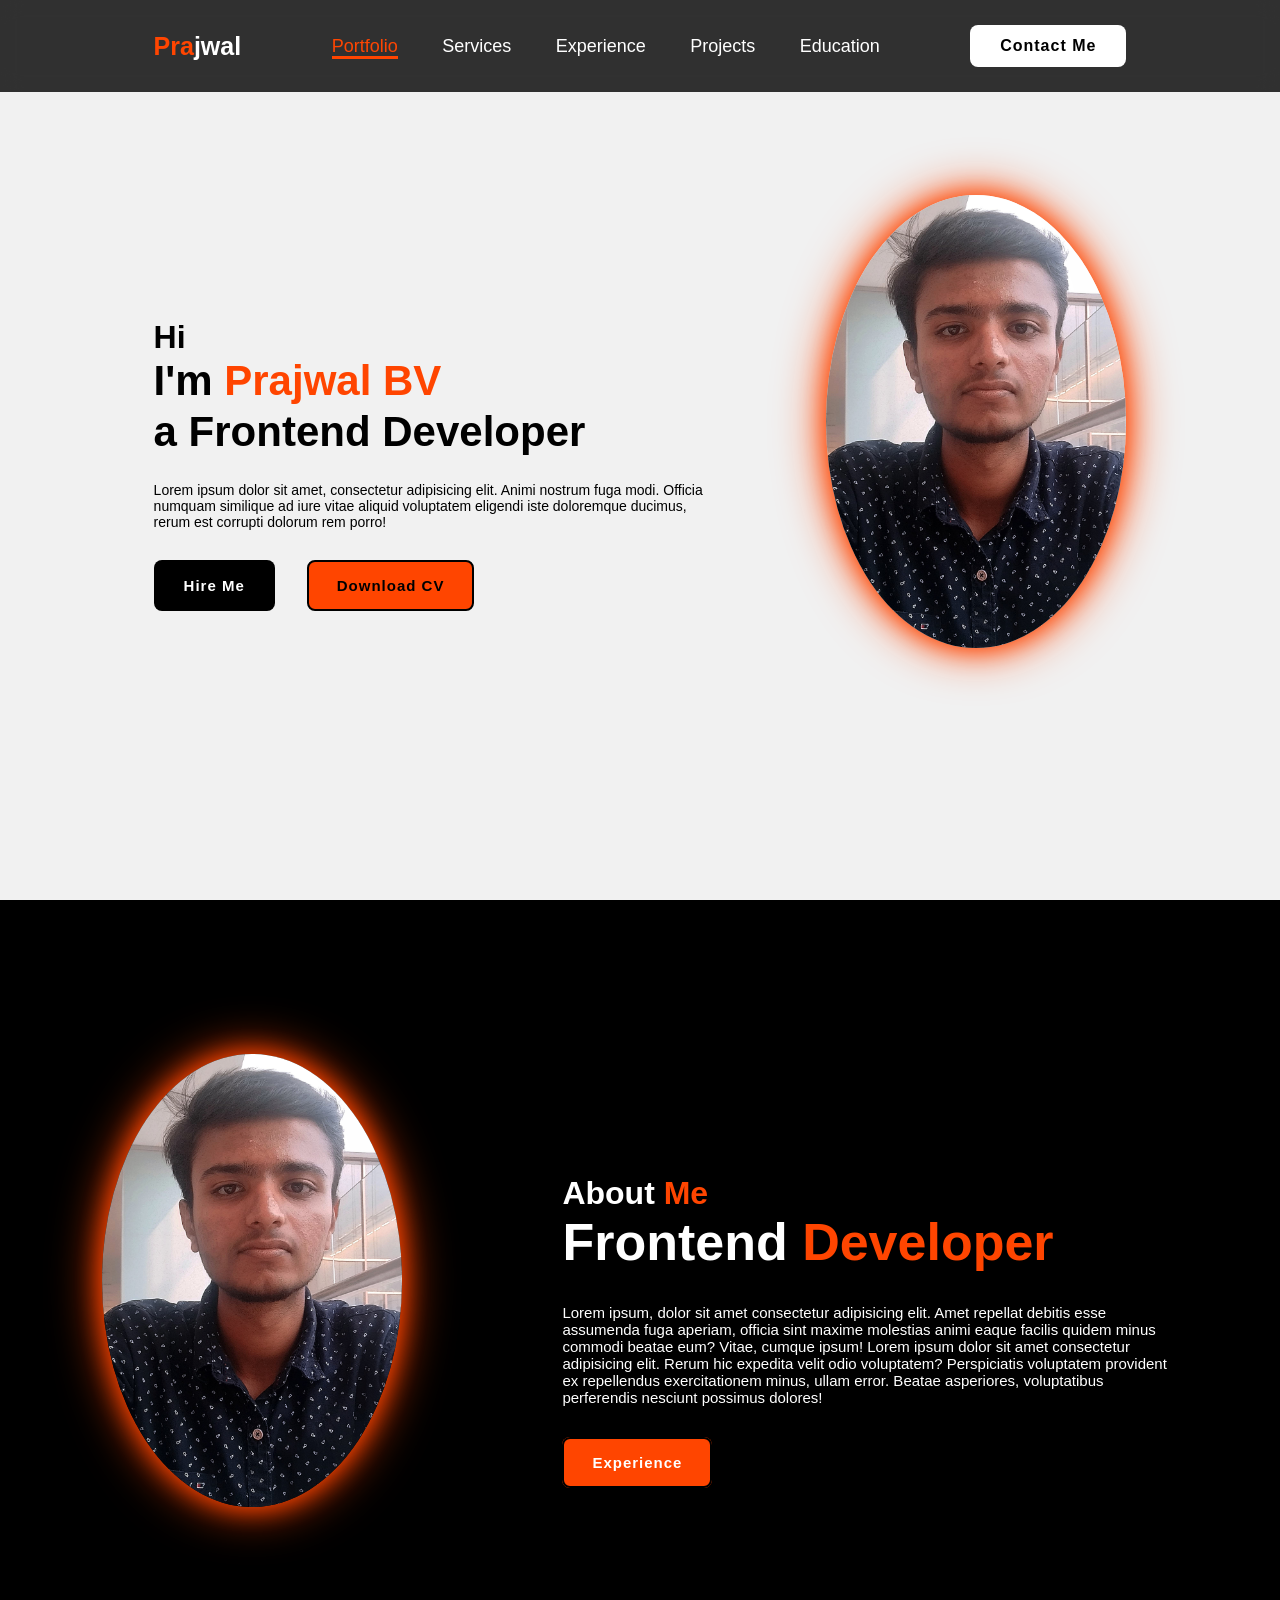
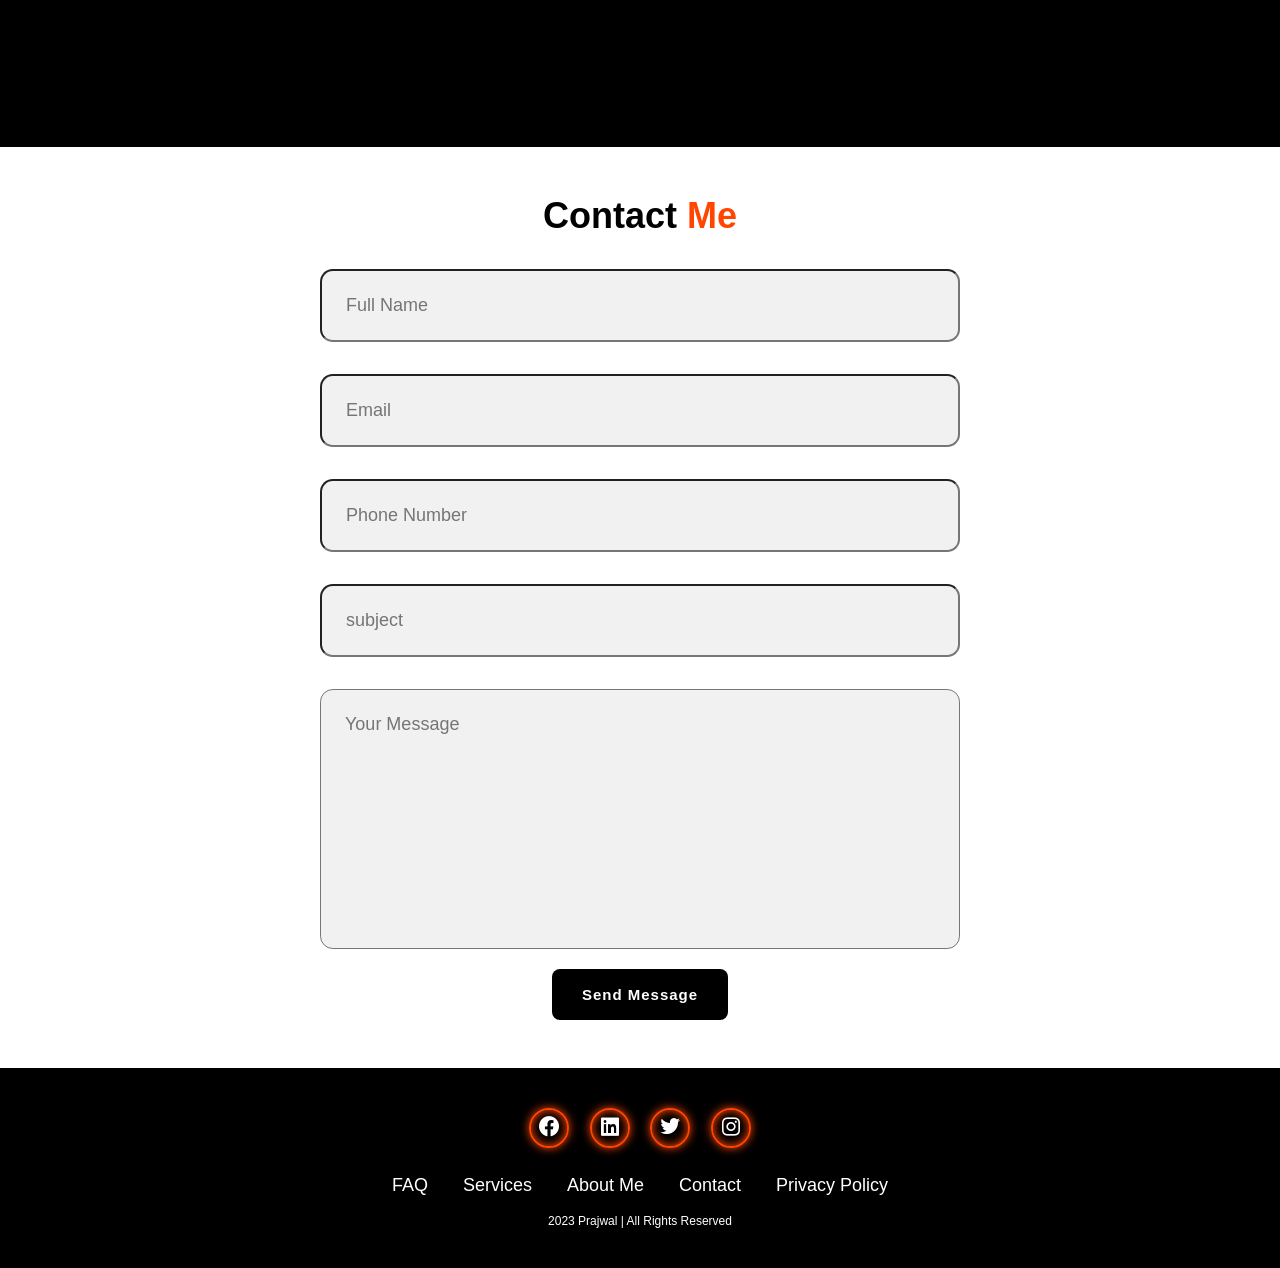
<file: index.html>
<!DOCTYPE html>
<html lang="en">
  <head>
    <meta charset="UTF-8" />
    <meta name="viewport" content="width=device-width, initial-scale=1.0" />
    <title>portfolio</title>
    
    <link
      href="https://unpkg.com/boxicons@2.1.4/css/boxicons.min.css" rel="stylesheet"/>                                                                                                 
    <link />
    <style>
      *{
    margin: 0;
    padding: 0;
    box-sizing: border-box;
    font-family: sans-serif;
    text-decoration: none;
    list-style: none;
}
.header{
    position: fixed;
    top: 0;
    left: 0;
    width: 100%;
    padding: 25px 12%;
    background: rgba(0, 0, 0,0.8);
    backdrop-filter: blur(10px);
    display: flex;
    justify-content: space-between;
    align-items: center;
    z-index: 100;
}
.logo{
    font-size: 25px;
    color: white;
    font-weight: 600;
    transition: 0.3s ease;
}
.logo:hover{
    color: orangered;
    text-shadow: 0 0 25px orangered,
                 0 0 50px orangered;
    transform: scale(1.1);
}
span{
    color: orangered;
}
.navbar a{
    font-size: 18px;
    color: white;
    font-weight: 500;
    margin: 0 20px;
    border-bottom: 3px solid transparent;
    transition: 0.3s ease;
}
.navbar a:hover,
.navbar a.active{
    color: orangered;
    border-bottom: 3px solid orangered;
}
.contact{
    padding: 10px 28px;
    background-color: white;
    color: black;
    border: 2px solid transparent;
    border-radius: 8px;
    font-size: 16px;
    letter-spacing: 1px;
    font-weight: 600;
    transition:0.3s ease;
}
.contact:hover{
    background-color: orangered;
    box-shadow:  0 0 25px orangered;
    color: white;
}
.home{
    width: 100%;
    min-height: 100vh;
    background: rgb(241, 241, 241);
    display: flex;
    align-items: center;
    gap: 7em;
    padding: 30px 12% 0;
}
.home-content{
    max-width: 800px;
}
.home-content h3{
    font-size: 32px;
}
.home-content h1{
    font-size: 42px;
    line-height: 1.2;
}
.home-content p{
    font-size: 14px;
    margin: 25px 0 30px;
}
.btn-box{
    width: 345px;
    display: flex;
    gap: 2em;
}
.btn-1{
    padding: 15px 28px;
    background-color: black;
    color: white;
    border: 2px solid transparent;
    border-radius: 8px;
    font-size: 15px;
    letter-spacing: 1px;
    font-weight: 600;
    transition: 0.3s ease;
    cursor: pointer;
}
.btn-2 a{
    text-decoration: none;
   color: black;
}
.btn-1:hover{
    background-color: white;
    color: black;
    border: 2px solid black;
}
.btn-2{
    padding: 15px 28px;
    background-color: orangered;
    color: white;
    border: 2px solid black;
    border-radius: 8px;
    font-size: 15px;
    letter-spacing: 1px;
    font-weight: 600;
    transition: 0.3s ease;
    cursor: pointer;
}
.btn-2:hover{
    background-color: white;
    color: orangered;
}
.featured-image{
   display: flex;
   justify-content: right;
   align-content: center;
   min-height: 60vh;
   width: 50%;
}

.img-box img{
    width:25vw;
    animation: floatImage 4s ease-in-out infinite;
    border-radius: 50%;
}

::-webkit-scrollbar{
    width: 15px;
}

::-webkit-scrollbar-thumb{
    background-color: orangered;
}

::-webkit-scrollbar-track{
    background-color: rgba(0, 0, 0, 0.6);
    width: 50px;
}

.about{
    display: flex;
    justify-content: center;
    align-items: center;
    padding: 12% 8%;
    gap: 10rem;
    background-color: black;
}

.img-box img{
    position: relative;
    width: 300px;
    box-shadow: 0 0 25px orangered,
                0 0 50px orangered;
    border-radius: 50%;
}

.about-content h2{
    text-align: left;
    color: white;
    font-size: 32px;
}

.about-content h3{
    font-size: 52px;
    color: white;
}

.about-content p{
    color: white;
    font-size: 15px;
    margin: 2rem 0 3rem;
}

.contact-form h2{
    text-align: center;
    margin-top: 3rem;
    margin-bottom: 1rem;
    font-size: 36px;
}

.contact-form form{
    max-width: 40rem;
    margin: 1rem auto;
    text-align: center;
    margin-bottom: 3rem;
}

.contact-form form .input-box{
    display: flex;
    justify-content: center;
    flex-wrap: wrap;
}

.contact-form form .input-box input,
.contact-form form textarea{
    width: 100%;
    padding: 1.5rem;
    font-size: 18px;
    color: black;
    background: rgb(241, 241, 241);
    border-radius: .8rem;
    margin: 1rem 0;
    resize: none;
}

.footer{
    position: relative;
    bottom: 0;
    width: 100%;
    padding: 40px 0;
    background-color: black;
}

.footer .social{
    text-align: center;
    padding-bottom: 25px;
    color: white;
}

.footer .social a{
    font-size: 24px;
    color: white;
    border: 2px solid orangered;
    width: 40px;
    height: 40px;
    line-height: 38px;
    display: inline-block;
    text-align: center;
    border-radius: 50%;
    margin: 0 8px;
    box-shadow: inset 0 0 10px orangered, 0 0 10px orangered;
    transition: 0.3s ease;
}

.footer .social a:hover{
    transform: scale(1.2)translateY(-10px);
    color: orangered;
    border: 2px solid orangered;
}

.footer ul{
    margin-top: 0;
    padding: 0;
    font-size: 18px;
    line-height: 1.6rem;
    margin-bottom: 0;
    text-align: center;
}
.footer ul li a{
    color: white;
    border-bottom: 3px solid transparent;
    transition: 0.3s ease;
    
}

.footer ul li a:hover{
    border-bottom:  3px solid orangered;
}

.footer ul li{
    display: inline-block;
    padding: 0 15px;
}

.footer .copyright{
    margin-top: 15px;
    text-align: center;
    font-size: 12px;
    color: white;
}
    </style>
  </head>
  <body>
    <header class="header">
      <a href="#" class="logo"><span>Pra</span>jwal</a>
      <nav class="navbar">
        <a href="#" class="active">Portfolio</a>
        <a href="https://youtu.be/YQEr2KK9TKw?si=P1wEi_kS78H0u2Ew">Services</a>
        <a href="#">Experience</a>
        <a href="#">Projects</a>
        <a href="#">Education</a>
      </nav>
      <a href="#" class="contact">Contact Me</a>
    </header>

    <section class="home">
      <div class="home-content">
        <h3>Hi</h3>
        <h1>
          I'm <span>Prajwal BV <br /></span>a Frontend Developer
        </h1>

        <p>
          Lorem ipsum dolor sit amet, consectetur adipisicing elit. Animi
          nostrum fuga modi. Officia numquam similique ad iure vitae aliquid
          voluptatem eligendi iste doloremque ducimus, rerum est corrupti
          dolorum rem porro!
        </p>
        <div class="btn-box">
          <button class="btn-1">Hire Me</button>
          <button class="btn-2">
            <a
              href="https://drive.google.com/file/d/1TgmnbiYxvnC9si6CPLnshB5xOl4gE7IJ/view?usp=sharing"
              >Download CV</a
            >
          </button>
        </div>
      </div>
      <div class="featured-image">
        <div class="img-box">
         <a href="https://drive.google.com/file/d/1TgmnbiYxvnC9si6CPLnshB5xOl4gE7IJ/view?usp=sharing"><img src="img.jpg.jpg"  /></a> 
        </div>
      </div>
    </section>

    <section class="about">
      <div class="featured-image">
        <div class="img-box">
          <img src="img.jpg.jpg" alt="" />
        </div>
      </div>

      <div class="about-content">
        <h2 class="heading">About <span>Me</span></h2>
        <h3>Frontend <span>Developer</span></h3>
        <p>
          Lorem ipsum, dolor sit amet consectetur adipisicing elit. Amet
          repellat debitis esse assumenda fuga aperiam, officia sint maxime
          molestias animi eaque facilis quidem minus commodi beatae eum? Vitae,
          cumque ipsum! Lorem ipsum dolor sit amet consectetur adipisicing elit.
          Rerum hic expedita velit odio voluptatem? Perspiciatis voluptatem
          provident ex repellendus exercitationem minus, ullam error. Beatae
          asperiores, voluptatibus perferendis nesciunt possimus dolores!
        </p>
        <a href="#" class="btn-2">Experience</a>
      </div>
    </section>

    <section class="contact-form">
      <h2 class="contact-me">Contact <span>Me</span></h2>

      <form action="https://api.web3forms.com/submit" method="POST">
        <!-- Replace with your Access Key -->
        <input
          type="hidden"
          name="access_key"
          value="5d79f0a3-9435-42ae-b944-5c0fa800bbd2"
        />
        <div class="input-box">
          <input type="text" name="name" placeholder="Full Name" />
          <input type="email" name="email" placeholder="Email" />
        </div>
        <div class="input-box">
          <input type="number" name="number" placeholder="Phone Number " />
          <input type="text" name="subject" placeholder="subject" />
        </div>

        <textarea
          name=""
          id=""
          cols="30"
          rows="10"
          name="Message"
          placeholder="Your Message"
        ></textarea>
        <a href="#"
          ><input type="submit" value="Send Message" class="btn-1"
        /></a>
      </form>
    </section>

    <footer class="footer">
      <div class="social">
        <a href=""><i class="bx bxl-facebook-circle"></i></a>
        <a href=""><i class="bx bxl-linkedin-square"></i></a>
        <a href=""><i class="bx bxl-twitter"></i></a>
        <a href=""><i class="bx bxl-instagram"></i></a>
      </div>

      <ul class="list">
        <li>
          <a href="#">FAQ</a>
        </li>
        <li>
          <a href="#">Services</a>
        </li>
        <li>
          <a href="#">About Me</a>
        </li>
        <li>
          <a href="#">Contact</a>
        </li>
        <li>
          <a href="#">Privacy Policy</a>
        </li>
      </ul>

      <p class="copyright">2023 Prajwal | All Rights Reserved</p>
    </footer>
  </body>
</html>
</file>
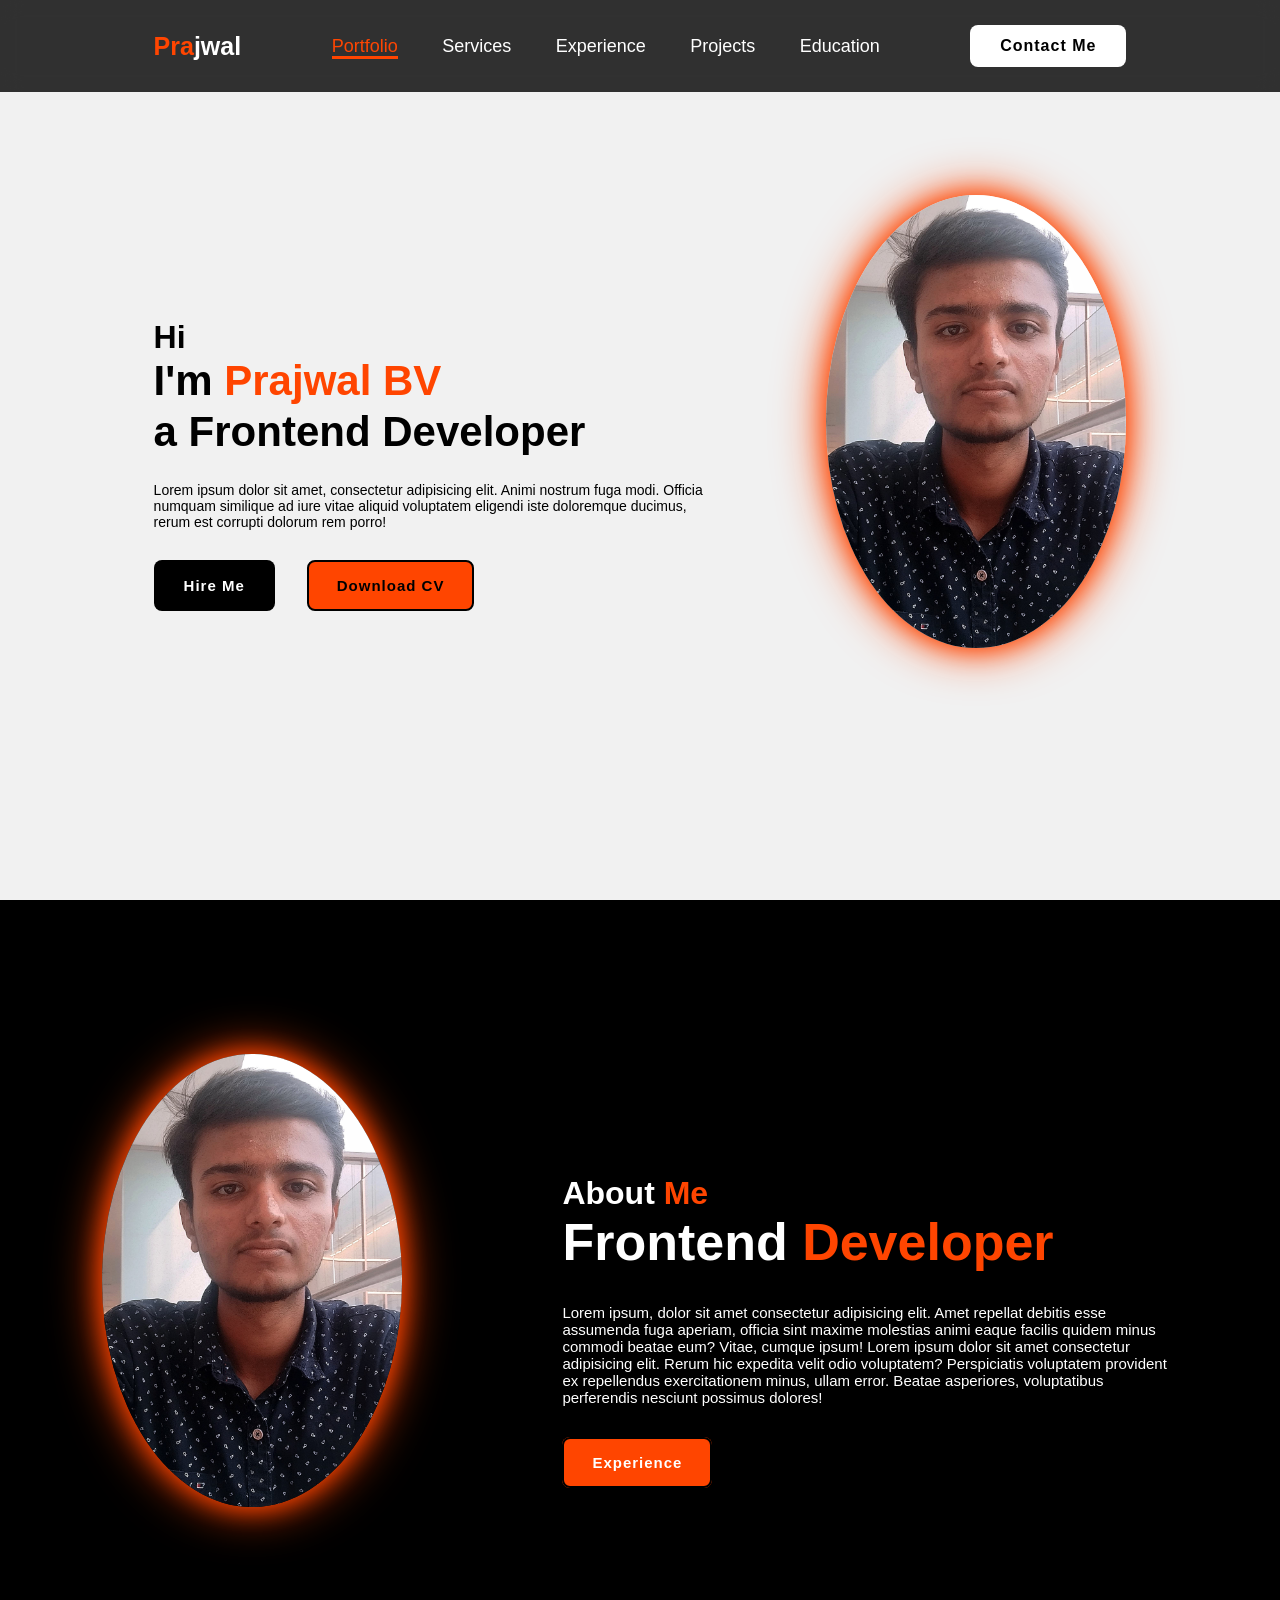
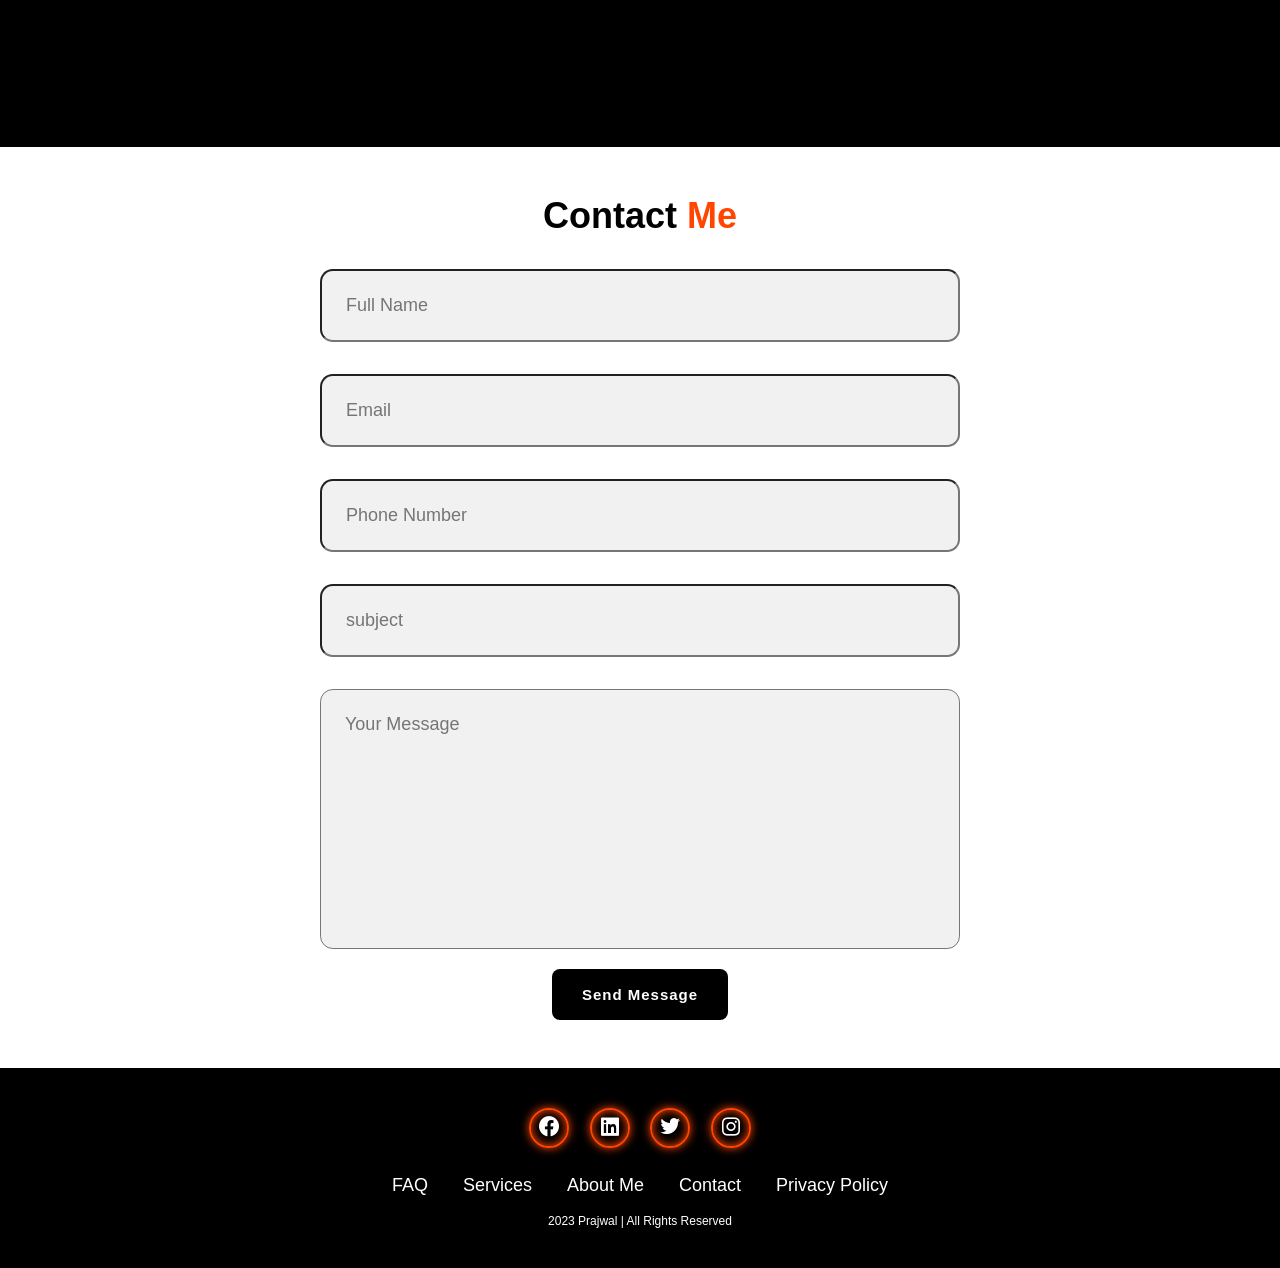
<file: portfolio.html>
<!DOCTYPE html>
<html lang="en">
  <head>
    <meta charset="UTF-8" />
    <meta name="viewport" content="width=device-width, initial-scale=1.0" />
    <title>portfolio</title>
    <link rel="stylesheet" href="portfolio.css" />
    <link />
    <link
      href="https://unpkg.com/boxicons@2.1.4/css/boxicons.min.css"
      rel="stylesheet"
    />
    <link />
  </head>
  <body>
    <header class="header">
      <a href="#" class="logo"><span>Pra</span>jwal</a>
      <nav class="navbar">
        <a href="#" class="active">Portfolio</a>
        <a href="https://youtu.be/YQEr2KK9TKw?si=P1wEi_kS78H0u2Ew">Services</a>
        <a href="#">Experience</a>
        <a href="#">Projects</a>
        <a href="#">Education</a>
      </nav>
      <a href="#" class="contact">Contact Me</a>
    </header>

    <section class="home">
      <div class="home-content">
        <h3>Hi</h3>
        <h1>
          I'm <span>Prajwal BV <br /></span>a Frontend Developer
        </h1>

        <p>
          Lorem ipsum dolor sit amet, consectetur adipisicing elit. Animi
          nostrum fuga modi. Officia numquam similique ad iure vitae aliquid
          voluptatem eligendi iste doloremque ducimus, rerum est corrupti
          dolorum rem porro!
        </p>
        <div class="btn-box">
          <button class="btn-1">Hire Me</button>
          <button class="btn-2">
            <a
              href="https://drive.google.com/file/d/1TgmnbiYxvnC9si6CPLnshB5xOl4gE7IJ/view?usp=sharing"
              >Download CV</a
            >
          </button>
        </div>
      </div>
      <div class="featured-image">
        <div class="img-box">
          <img src="img.jpg.jpg" alt="" />
        </div>
      </div>
    </section>

    <section class="about">
      <div class="featured-image">
        <div class="img-box">
          <img src="img.jpg.jpg" alt="" />
        </div>
      </div>

      <div class="about-content">
        <h2 class="heading">About <span>Me</span></h2>
        <h3>Frontend <span>Developer</span></h3>
        <p>
          Lorem ipsum, dolor sit amet consectetur adipisicing elit. Amet
          repellat debitis esse assumenda fuga aperiam, officia sint maxime
          molestias animi eaque facilis quidem minus commodi beatae eum? Vitae,
          cumque ipsum! Lorem ipsum dolor sit amet consectetur adipisicing elit.
          Rerum hic expedita velit odio voluptatem? Perspiciatis voluptatem
          provident ex repellendus exercitationem minus, ullam error. Beatae
          asperiores, voluptatibus perferendis nesciunt possimus dolores!
        </p>
        <a href="#" class="btn-2">Experience</a>
      </div>
    </section>

    <section class="contact-form">
      <h2 class="contact-me">Contact <span>Me</span></h2>

      <form action="https://api.web3forms.com/submit" method="POST">
        <!-- Replace with your Access Key -->
        <input
          type="hidden"
          name="access_key"
          value="5d79f0a3-9435-42ae-b944-5c0fa800bbd2"
        />
        <div class="input-box">
          <input type="text" name="name" placeholder="Full Name" />
          <input type="email" name="email" placeholder="Email" />
        </div>
        <div class="input-box">
          <input type="number" name="number" placeholder="Phone Number " />
          <input type="text" name="subject" placeholder="subject" />
        </div>

        <textarea
          name=""
          id=""
          cols="30"
          rows="10"
          name="Message"
          placeholder="Your Message"
        ></textarea>
        <a href="#"
          ><input type="submit" value="Send Message" class="btn-1"
        /></a>
      </form>
    </section>

    <footer class="footer">
      <div class="social">
        <a href=""><i class="bx bxl-facebook-circle"></i></a>
        <a href=""><i class="bx bxl-linkedin-square"></i></a>
        <a href=""><i class="bx bxl-twitter"></i></a>
        <a href=""><i class="bx bxl-instagram"></i></a>
      </div>

      <ul class="list">
        <li>
          <a href="#">FAQ</a>
        </li>
        <li>
          <a href="#">Services</a>
        </li>
        <li>
          <a href="#">About Me</a>
        </li>
        <li>
          <a href="#">Contact</a>
        </li>
        <li>
          <a href="#">Privacy Policy</a>
        </li>
      </ul>

      <p class="copyright">2023 Prajwal | All Rights Reserved</p>
    </footer>
  </body>
</html>
</file>
<file: portfolio.css>
*{
    margin: 0;
    padding: 0;
    box-sizing: border-box;
    font-family: sans-serif;
    text-decoration: none;
    list-style: none;
}
.header{
    position: fixed;
    top: 0;
    left: 0;
    width: 100%;
    padding: 25px 12%;
    background: rgba(0, 0, 0,0.8);
    backdrop-filter: blur(10px);
    display: flex;
    justify-content: space-between;
    align-items: center;
    z-index: 100;
}
.logo{
    font-size: 25px;
    color: white;
    font-weight: 600;
    transition: 0.3s ease;
}
.logo:hover{
    color: orangered;
    text-shadow: 0 0 25px orangered,
                 0 0 50px orangered;
    transform: scale(1.1);
}
span{
    color: orangered;
}
.navbar a{
    font-size: 18px;
    color: white;
    font-weight: 500;
    margin: 0 20px;
    border-bottom: 3px solid transparent;
    transition: 0.3s ease;
}
.navbar a:hover,
.navbar a.active{
    color: orangered;
    border-bottom: 3px solid orangered;
}
.contact{
    padding: 10px 28px;
    background-color: white;
    color: black;
    border: 2px solid transparent;
    border-radius: 8px;
    font-size: 16px;
    letter-spacing: 1px;
    font-weight: 600;
    transition:0.3s ease;
}
.contact:hover{
    background-color: orangered;
    box-shadow:  0 0 25px orangered;
    color: white;
}
.home{
    width: 100%;
    min-height: 100vh;
    background: rgb(241, 241, 241);
    display: flex;
    align-items: center;
    gap: 7em;
    padding: 30px 12% 0;
}
.home-content{
    max-width: 800px;
}
.home-content h3{
    font-size: 32px;
}
.home-content h1{
    font-size: 42px;
    line-height: 1.2;
}
.home-content p{
    font-size: 14px;
    margin: 25px 0 30px;
}
.btn-box{
    width: 345px;
    display: flex;
    gap: 2em;
}
.btn-1{
    padding: 15px 28px;
    background-color: black;
    color: white;
    border: 2px solid transparent;
    border-radius: 8px;
    font-size: 15px;
    letter-spacing: 1px;
    font-weight: 600;
    transition: 0.3s ease;
    cursor: pointer;
}
.btn-2 a{
    text-decoration: none;
   color: black;
}
.btn-1:hover{
    background-color: white;
    color: black;
    border: 2px solid black;
}
.btn-2{
    padding: 15px 28px;
    background-color: orangered;
    color: white;
    border: 2px solid black;
    border-radius: 8px;
    font-size: 15px;
    letter-spacing: 1px;
    font-weight: 600;
    transition: 0.3s ease;
    cursor: pointer;
}
.btn-2:hover{
    background-color: white;
    color: orangered;
}
.featured-image{
   display: flex;
   justify-content: right;
   align-content: center;
   min-height: 60vh;
   width: 50%;
}

.img-box img{
    width:25vw;
    animation: floatImage 4s ease-in-out infinite;
    border-radius: 50%;
}

::-webkit-scrollbar{
    width: 15px;
}

::-webkit-scrollbar-thumb{
    background-color: orangered;
}

::-webkit-scrollbar-track{
    background-color: rgba(0, 0, 0, 0.6);
    width: 50px;
}

.about{
    display: flex;
    justify-content: center;
    align-items: center;
    padding: 12% 8%;
    gap: 10rem;
    background-color: black;
}

.img-box img{
    position: relative;
    width: 300px;
    box-shadow: 0 0 25px orangered,
                0 0 50px orangered;
    border-radius: 50%;
}

.about-content h2{
    text-align: left;
    color: white;
    font-size: 32px;
}

.about-content h3{
    font-size: 52px;
    color: white;
}

.about-content p{
    color: white;
    font-size: 15px;
    margin: 2rem 0 3rem;
}

.contact-form h2{
    text-align: center;
    margin-top: 3rem;
    margin-bottom: 1rem;
    font-size: 36px;
}

.contact-form form{
    max-width: 40rem;
    margin: 1rem auto;
    text-align: center;
    margin-bottom: 3rem;
}

.contact-form form .input-box{
    display: flex;
    justify-content: center;
    flex-wrap: wrap;
}

.contact-form form .input-box input,
.contact-form form textarea{
    width: 100%;
    padding: 1.5rem;
    font-size: 18px;
    color: black;
    background: rgb(241, 241, 241);
    border-radius: .8rem;
    margin: 1rem 0;
    resize: none;
}

.footer{
    position: relative;
    bottom: 0;
    width: 100%;
    padding: 40px 0;
    background-color: black;
}

.footer .social{
    text-align: center;
    padding-bottom: 25px;
    color: white;
}

.footer .social a{
    font-size: 24px;
    color: white;
    border: 2px solid orangered;
    width: 40px;
    height: 40px;
    line-height: 38px;
    display: inline-block;
    text-align: center;
    border-radius: 50%;
    margin: 0 8px;
    box-shadow: inset 0 0 10px orangered, 0 0 10px orangered;
    transition: 0.3s ease;
}

.footer .social a:hover{
    transform: scale(1.2)translateY(-10px);
    color: orangered;
    border: 2px solid orangered;
}

.footer ul{
    margin-top: 0;
    padding: 0;
    font-size: 18px;
    line-height: 1.6rem;
    margin-bottom: 0;
    text-align: center;
}
.footer ul li a{
    color: white;
    border-bottom: 3px solid transparent;
    transition: 0.3s ease;
    
}

.footer ul li a:hover{
    border-bottom:  3px solid orangered;
}

.footer ul li{
    display: inline-block;
    padding: 0 15px;
}

.footer .copyright{
    margin-top: 15px;
    text-align: center;
    font-size: 12px;
    color: white;
}
</file>
